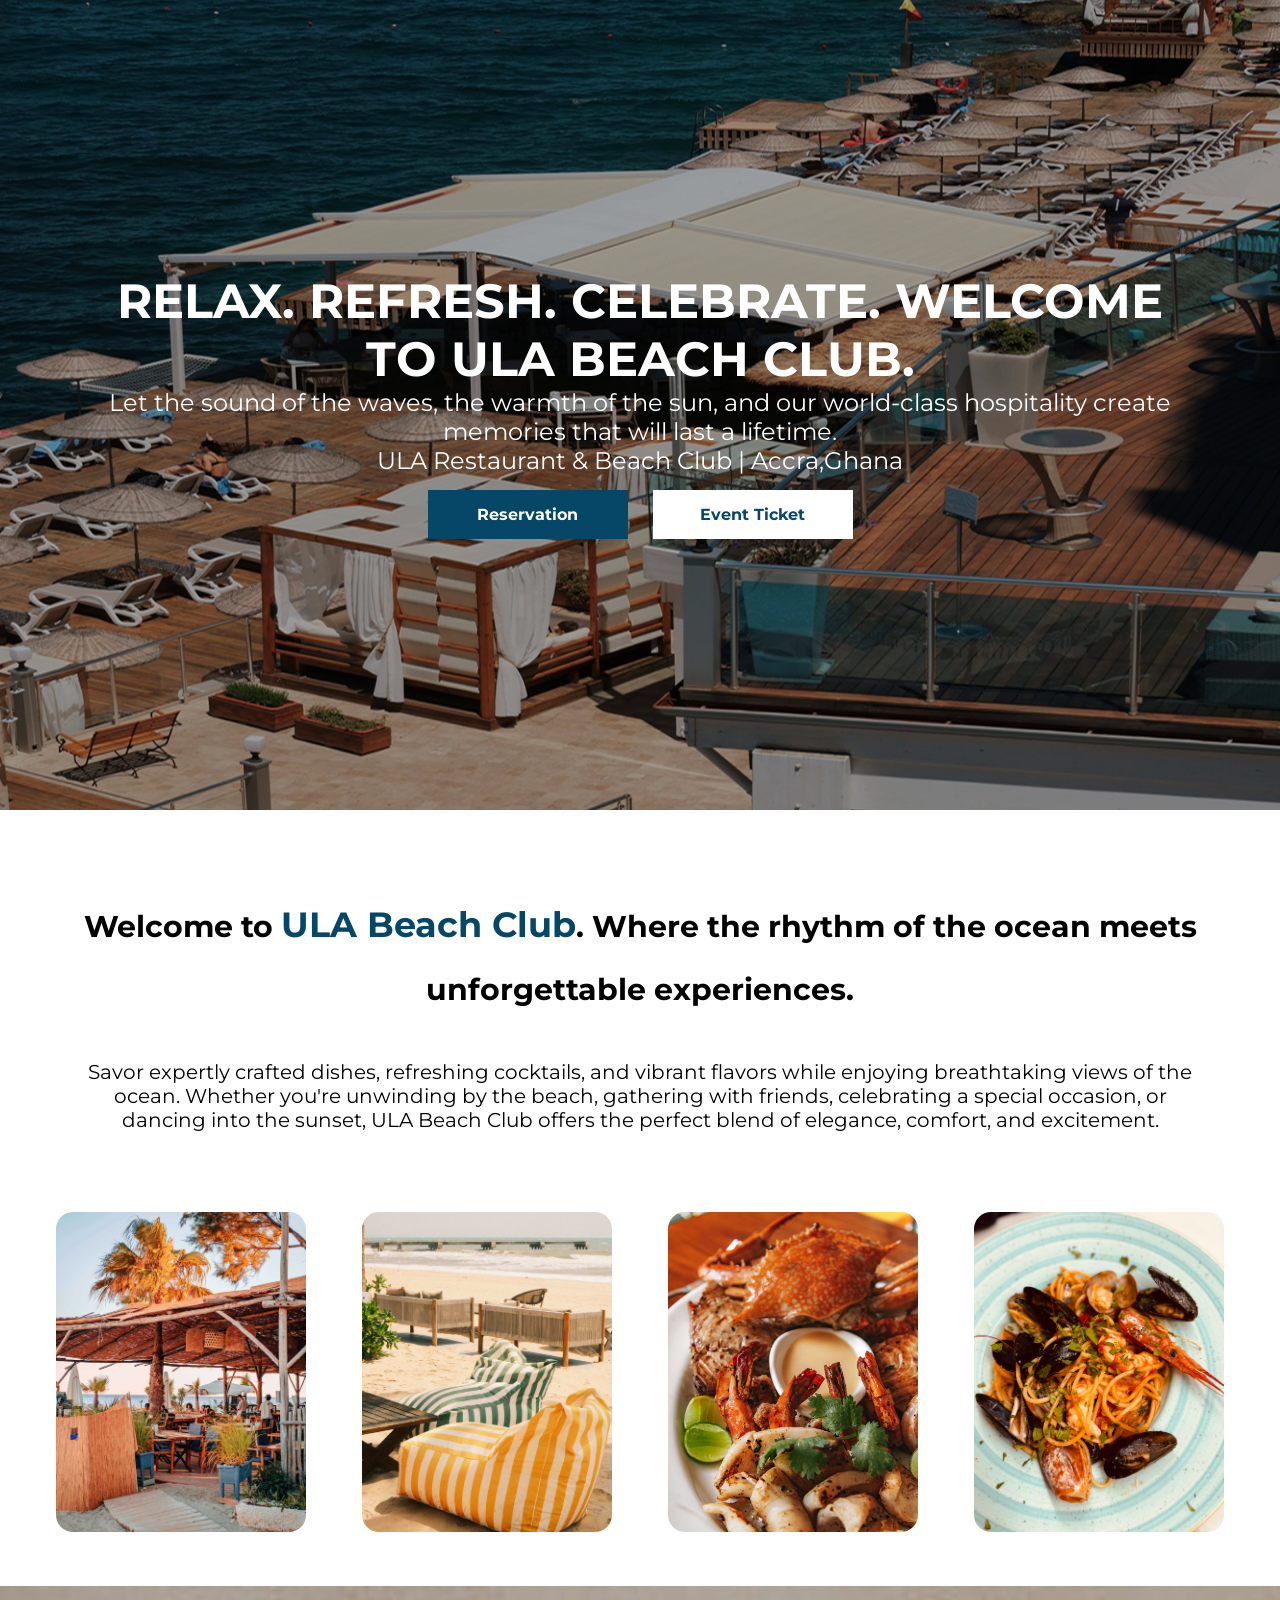
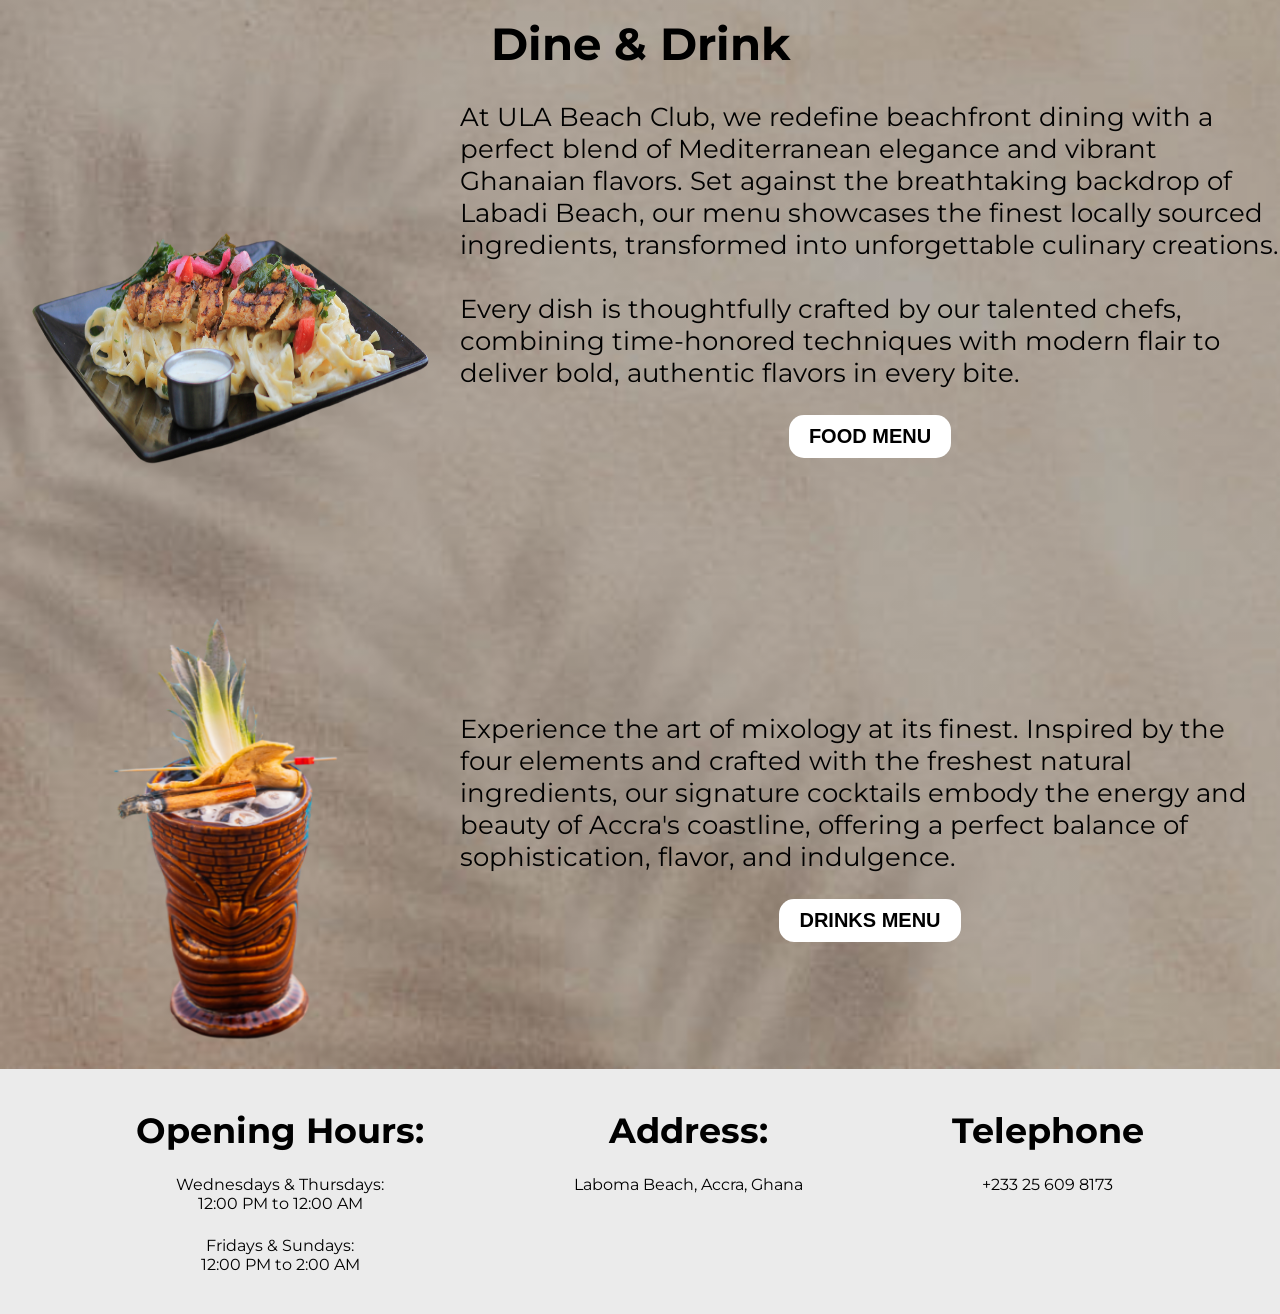
<file: index.html>
<!doctype html>
<html lang="en">
  <head>
    <meta charset="UTF-8" />
    <meta name="viewport" content="width=device-width, initial-scale=1.0" />
    <title>ULA Beach Club</title>
  </head>
  <link rel="stylesheet" href="test.css" />
  <body>
    <div class="first">
      <div class="design">
        <h1 class="relax">
          RELAX. Refresh. Celebrate. Welcome to ULA Beach Club.
        </h1>
        <p class="new">
          Let the sound of the waves, the warmth of the sun, and our world-class
          hospitality create memories that will last a lifetime.
        </p>
        <p class="new">ULA Restaurant & Beach Club | Accra,Ghana</p>
        <div class="bb">
          <div class="cta-btn1">
            <a href="">Reservation</a>
          </div>
          <div class="cta-btn2">
            <a href="">Event Ticket</a>
          </div>
        </div>
      </div>
    </div>

    <div class="second">
      <h2 class="old">
        Welcome to <span class="ula">ULA Beach Club</span>. Where the rhythm of
        the ocean meets unforgettable experiences.
      </h2>

      <p class="oli">
        Savor expertly crafted dishes, refreshing cocktails, and vibrant flavors
        while enjoying breathtaking views of the ocean. Whether you're unwinding
        by the beach, gathering with friends, celebrating a special occasion, or
        dancing into the sunset, ULA Beach Club offers the perfect blend of
        elegance, comfort, and excitement.
      </p>
    </div>
    <div class="third">
      <div class="one">
        <img class="image1" src="IMAGES/ula1.jpg" />
      </div>
      <div class="two">
        <img class="image1" src="IMAGES/ula2.jpg" />
      </div>
      <div class="two">
        <img class="image1" src="IMAGES/ula3.jpg" />
      </div>
      <div class="two">
        <img class="image1" src="IMAGES/ula4.jpg" />
      </div>
    </div>
    <div class="fourth">
      <h2 class="dine">Dine & Drink</h2>
      <div class="dd">
        <div>
          <img class="sea" src="IMAGES/polo-beach-food-pasta-1.png" />
        </div>
        <div>
          <div>
            <p class="at">
              At ULA Beach Club, we redefine beachfront dining with a perfect
              blend of Mediterranean elegance and vibrant Ghanaian flavors. Set
              against the breathtaking backdrop of Labadi Beach, our menu
              showcases the finest locally sourced ingredients, transformed into
              unforgettable culinary creations.<br /><br />Every dish is
              thoughtfully crafted by our talented chefs, combining time-honored
              techniques with modern flair to deliver bold, authentic flavors in
              every bite.
            </p>
          </div>
          <center>
            <button class="gg"><a href="food menu">FOOD MENU</a></button>
          </center>
        </div>
      </div>
      <div class="drink">
        <div>
          <img class="dr" src="IMAGES/drinks.png" />
        </div>
        <div class="epp">
          <p class="exp">
            Experience the art of mixology at its finest. Inspired by the four
            elements and crafted with the freshest natural ingredients, our
            signature cocktails embody the energy and beauty of Accra's
            coastline, offering a perfect balance of sophistication, flavor, and
            indulgence.
          </p>
          <center>
            <button class="gg"><a href="Drinks">DRINKS MENU</a></button>
          </center>
        </div>
      </div>
    </div>
    <footer>
      <div class="mee">
        <h2 class="adb">Opening Hours:</h2>
        <p class="hhh">Wednesdays & Thursdays:<br />12:00 PM to 12:00 AM</p>
        <p>Fridays & Sundays:<br />12:00 PM to 2:00 AM</p>
      </div>

      <div class="mee">
        <h2 class="adb">Address:</h2>
        <p class="hhh">Laboma Beach, Accra, Ghana</p>
      </div>
      <div class="mee">
        <h2 class="adb">Telephone</h2>
        <p class="hhh">+233 25 609 8173</p>
      </div>
    </footer>
  </body>
</html>
</file>
<file: test.css>
@import url('https://fonts.googleapis.com/css2?family=Montserrat:ital,wght@0,100..900;1,100..900&family=Poppins:ital,wght@0,100;0,200;0,300;0,400;0,500;0,600;0,700;0,800;0,900;1,100;1,200;1,300;1,400;1,500;1,600;1,700;1,800;1,900&family=Rubik:ital,wght@0,300..900;1,300..900&display=swap');
body{
    font-family:"Montserrat", sans-serif;
}
*{
    padding: 0;
    margin: 0;
    box-sizing: border-box;
}

.first{
    background:linear-gradient(rgba(0,0,0,0.3),rgba(0, 0, 0, 0.3)), url("IMAGES/beach.jpg");
    background-size: cover;
    background-position: center center;
    height: 90vh;
    display: flex;
    flex-direction: column;
    justify-content: center;
    align-items: center;

}
.relax{
color: white;
text-transform: uppercase;
font-size: 48px;

}
.new{
    color: white;
    font-size: 24px;
    /* padding-top: 10px; */
}
.bb {
    display: flex;
    gap: 25px;
    justify-content: center;
    margin-top: 15px;
}
.cta-btn1 {
    background:rgb(6, 70, 102);
    padding: 15px;
    border:  none;
    width: 200px;
}
.cta-btn1 a {
    color: white;
    text-decoration: none;
    font-weight: 700;
}
.cta-btn2 {
    background: #fff;
    padding: 15px;
    width: 200px;
    border: none;
}
.cta-btn2 a {
   color: rgb(6, 70, 102);
    font-weight: 700;
    text-decoration: none;
}
.design{
    padding: 80px;
    text-align: center;
}
button{
    margin-top: 45px;
    padding-left: 20px;
    padding-right: 20px;
    padding-top: 10px;
    padding-bottom: 10px;
   font-size: 20px;
   text-transform: uppercase;
   background-color: rgb(6, 70, 102);
   color: white;
   border: none;
}

.second{
    display: flex;
    flex-direction: column;
    align-items: center;
    justify-content: center;
gap: 40px;
margin: 80px;
/* padding: 20px; */
text-align: center;
}
.ula{
    font-size: 35px;
    color:rgb(6, 70, 102)
}
.old{
    font-size: 30px;
    align-items: center;
    line-height: 2.0;
}
.oli{
    font-size: 20px;
}
.third{
    display: flex;
 
    justify-content: space-evenly;
}
/* .two{
    display:flex;
    flex-direction: column;
    width: auto;
} */
.image1{
    height: 300px;
    width: 300px;
    border-radius: 17px;
}
.image1:hover{
    transform: scale(1.05);
    transition: 0.5s ease;
    filter: sepia(30%);

}
.fourth{
    background: linear-gradient(rgba(0,0,0,0.3),rgba(0,0,0,0.3)), url("IMAGES/beachsand.jpg");
    background-size: cover;
    background-repeat: no-repeat;
    margin-top: 50px;
    
}
.dd{
    display: flex;
     justify-content: space-evenly;
    
}
.dine{
    display: flex;
    justify-content: center;
    font-weight: 400px;
    font-size: 45px;
    padding: 30px;
}
.sea{
    height:480px;
    width:460px;
    padding:30px;
}

.at{
    font-size: 26px;
}
.hello{
    display: flex;
    justify-content: center;
    margin-top: 26px;
}
.hello a{
    text-decoration: none;
    color: black;
    font-size: 20px;
}
.drink{
    display: flex;
    align-items: center;
}
.dr{
    height:480px;
    width:460px;
    padding:20px;
    
}

.exp{
    font-size: 26px;
    
}
.gg{
    display: flex;
    justify-content: center;
    margin-top: 26px;
    text-decoration: none;
    background-color: white;
    font-size: 20px;
    font-weight: 600;
    border-radius: 15px;
 
    
}
.gg a{
    color:black;
    text-decoration: none;
}
footer{
    display: flex;
    justify-content: space-evenly;
    text-align: center;
    padding: 40px;
    gap: 30px;
    background: rgb(235, 235, 235);
}

.adb{
    font-size: 35px;
    
}
.hhh{
    padding: 23px;
}


@media screen and (min-width: 834px) and (max-width: 1280px){
     
    .image1{
   height: 320px;
    width: 250px;
    border-radius: 17px;
    object-fit: cover;

}
}
@media screen and (min-width: 769px) and (max-width: 830px){
    .third{
        flex-wrap: wrap;
        padding: 10px;

    }
    .one, .two{
        width: 50%;
    }
    .image1{
    height: 470px;
    width: 380px;
    border-radius: 17px;

}
}

@media screen and (min-width: 300px) and (max-width: 768px){
    .first{
        height: auto;
        padding: 30px;
    }
    .design {
        padding: 20px;
    }
    .new {
        font-size: 18px;
        margin-top: 15px;
    }
.relax{
    font-size:20px;
}
 .bb {
    display: flex;
    gap: 15px;
 }
  .cta-btn1, .cta-btn2 {
    width: 140px
  }
  .second{
    margin: 15px;
   gap: 15px;
  }
  .old, .ula{
    font-size: 21px;
  }
  .old{
    line-height: 1.0;
  }
  .oli{
    font-size:16px ;
  }
  .third{
    flex-wrap: wrap;
   gap:30px;
  }
  .image1:hover{
    transform: scale(1.0);
}
.dd, .drink{
    flex-wrap:wrap;
    
}
footer{
    flex-wrap: wrap;
}
.sea{
    height:280px;
    width:260px;
    padding:15px; 
}
.dr{
    height:280px;
    width: 400px;
    padding:10px;
    
   
     
}
.at, .exp{
    padding: 27px;
    font-size: 20px;
    text-align: center;
}
}
</file>
